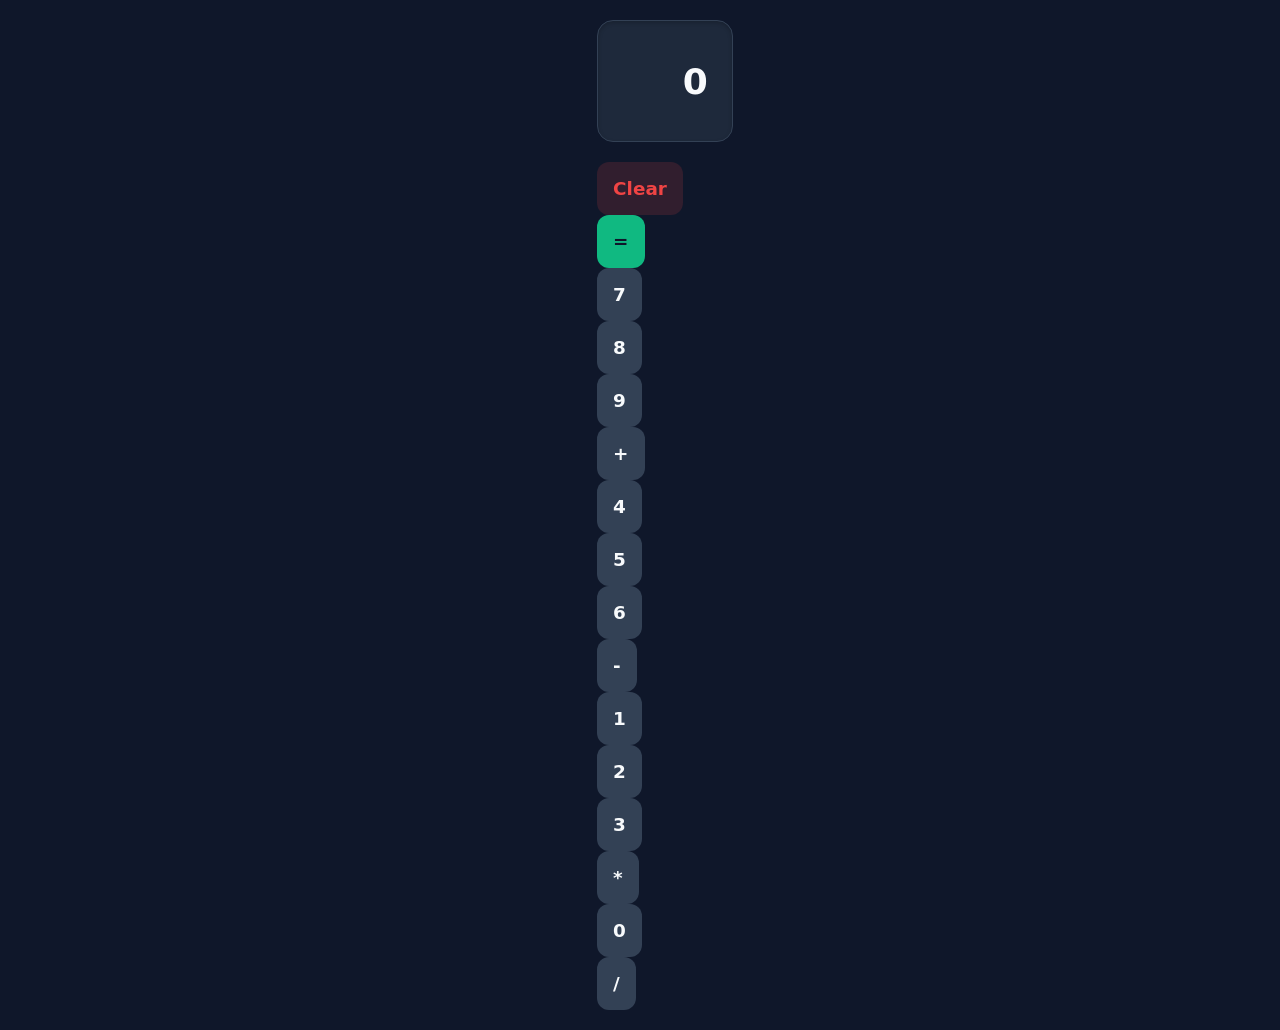
<file: index.html>
<!DOCTYPE html>
<html lang="en">
<head>
    <meta charset="UTF-8">
    <meta name="viewport" content="width=device-width, initial-scale=1.0">
    <title>Mini Calculator</title>
    <link rel="stylesheet" href="app/style.css">
</head>
<body>
    <div class="calculator">
        <div id="display-screen"></div>
        <div class="keypad">
            <button id="clear-btn">Clear</button>
            <button id="equals-btn">=</button>
            <button>7</button>
            <button>8</button>
            <button>9</button>
            <button>+</button>
            <button>4</button>
            <button>5</button>
            <button>6</button>
            <button>-</button>
            <button>1</button>
            <button>2</button>
            <button>3</button>
            <button>*</button>
            <button>0</button>
            <button>/</button>
        </div>
    </div>
    <script src="app/js/app.js"></script>
</body>
</html>
</file>
<file: app/style.css>
/* Base application styles & Modern Dark Theme */
:root {
  --bg-color: #0f172a;
  --surface-color: #1e293b;
  --surface-hover: #334155;
  --text-primary: #f8fafc;
  --text-secondary: #94a3b8;
  --accent-num: #3b82f6;
  --accent-num-hover: #60a5fa;
  --accent-op: #f59e0b;
  --accent-op-hover: #fbbf24;
  --accent-equals: #10b981;
  --accent-equals-hover: #34d399;
  --accent-clear: #ef4444;
  --accent-clear-hover: #f87171;
  --border-color: #334155;
  --shadow: 0 10px 25px -5px rgba(0, 0, 0, 0.3), 0 8px 10px -6px rgba(0, 0, 0, 0.3);
}

body {
  font-family: system-ui, -apple-system, BlinkMacSystemFont, "Segoe UI", Roboto, Oxygen, Ubuntu, Cantarell, sans-serif;
  background-color: var(--bg-color);
  color: var(--text-primary);
  margin: 0;
  padding: 20px;
  display: flex;
  flex-direction: column;
  align-items: center;
  justify-content: center;
  min-height: 100vh;
  box-sizing: border-box;
}

/* Calculator Container / Layout */
.calculator-container, body {
  box-sizing: border-box;
}

/* Display screen styling */
#display-screen {
  background-color: var(--surface-color);
  color: var(--text-primary);
  font-size: 2.25rem;
  font-weight: 600;
  text-align: right;
  padding: 20px 24px;
  border-radius: 16px;
  margin-bottom: 20px;
  box-shadow: inset 0 2px 4px rgba(0, 0, 0, 0.2);
  border: 1px solid var(--border-color);
  word-break: break-all;
  min-height: 80px;
  display: flex;
  align-items: center;
  justify-content: flex-end;
  width: 100%;
  max-width: 420px;
}

/* Keypad Grid Layout */
#keypad {
  width: 100%;
  max-width: 420px;
  background-color: var(--surface-color);
  padding: 20px;
  border-radius: 20px;
  box-shadow: var(--shadow);
  border: 1px solid var(--border-color);
  margin-bottom: 20px;
}

.keypad-grid {
  display: grid;
  grid-template-columns: repeat(4, 1fr);
  gap: 12px;
}

/* Button general styling & micro-animations */
button {
  cursor: pointer;
  font-family: inherit;
  font-size: 1.15rem;
  font-weight: 600;
  padding: 16px;
  border-radius: 12px;
  border: none;
  background-color: var(--surface-hover);
  color: var(--text-primary);
  transition: background-color 0.2s ease, transform 0.1s ease, box-shadow 0.2s ease;
  user-select: none;
  display: flex;
  align-items: center;
  justify-content: center;
}

/* Hover highlights & Active press scale effect */
button:hover {
  background-color: var(--accent-num);
  box-shadow: 0 4px 12px rgba(59, 130, 246, 0.3);
}

button:active {
  transform: scale(0.95);
}

/* Specific button styles */
.num-btn {
  background-color: #273548;
}

.num-btn:hover {
  background-color: var(--accent-num-hover);
}

.op-btn, .adv-op-btn {
  background-color: #334155;
  color: var(--accent-op);
}

.op-btn:hover, .adv-op-btn:hover {
  background-color: var(--accent-op);
  color: var(--bg-color);
  box-shadow: 0 4px 12px rgba(245, 158, 11, 0.3);
}

#clear-btn {
  background-color: rgba(239, 68, 68, 0.15);
  color: var(--accent-clear);
}

#clear-btn:hover {
  background-color: var(--accent-clear);
  color: var(--text-primary);
  box-shadow: 0 4px 12px rgba(239, 68, 68, 0.3);
}

#equals-btn {
  background-color: var(--accent-equals);
  color: var(--bg-color);
  grid-column: span 2;
}

#equals-btn:hover {
  background-color: var(--accent-equals-hover);
  box-shadow: 0 4px 12px rgba(16, 185, 129, 0.4);
}

/* History Panel styling (Flexbox) */
#history-panel {
  width: 100%;
  max-width: 420px;
  background-color: var(--surface-color);
  padding: 20px;
  border-radius: 20px;
  box-shadow: var(--shadow);
  border: 1px solid var(--border-color);
  display: flex;
  flex-direction: column;
  gap: 12px;
  box-sizing: border-box;
}

#history-toggle-btn {
  background-color: var(--surface-hover);
  color: var(--text-primary);
  font-size: 1rem;
  padding: 12px 16px;
  width: 100%;
  border-radius: 12px;
  justify-content: space-between;
}

#history-toggle-btn:hover {
  background-color: var(--border-color);
  box-shadow: none;
}

#history-content {
  display: flex;
  flex-direction: column;
  gap: 12px;
  transition: max-height 0.3s ease, opacity 0.3s ease;
}

#history-panel.collapsed #history-content {
  display: none;
}

#history-list {
  max-height: 150px;
  overflow-y: auto;
  display: flex;
  flex-direction: column;
  gap: 8px;
  color: var(--text-secondary);
  font-size: 0.95rem;
}

.history-item {
  background-color: #273548;
  padding: 10px 14px;
  border-radius: 8px;
  cursor: pointer;
  transition: background-color 0.2s ease, transform 0.1s ease;
  display: flex;
  justify-content: space-between;
  align-items: center;
  color: var(--text-primary);
  word-break: break-all;
}

.history-item:hover {
  background-color: var(--surface-hover);
  transform: translateX(2px);
}

#clear-history-btn {
  background-color: var(--surface-hover);
  color: var(--text-secondary);
  font-size: 0.9rem;
  padding: 10px;
}

#clear-history-btn:hover {
  background-color: var(--border-color);
  color: var(--text-primary);
  box-shadow: none;
}

/* Responsive Styling for mobile viewports */
@media (max-width: 480px) {
  body {
    padding: 12px;
  }
  
  #display-screen, #keypad, #history-panel {
    max-width: 100%;
  }

  button {
    padding: 14px 10px;
    font-size: 1.05rem;
  }
}
</file>
